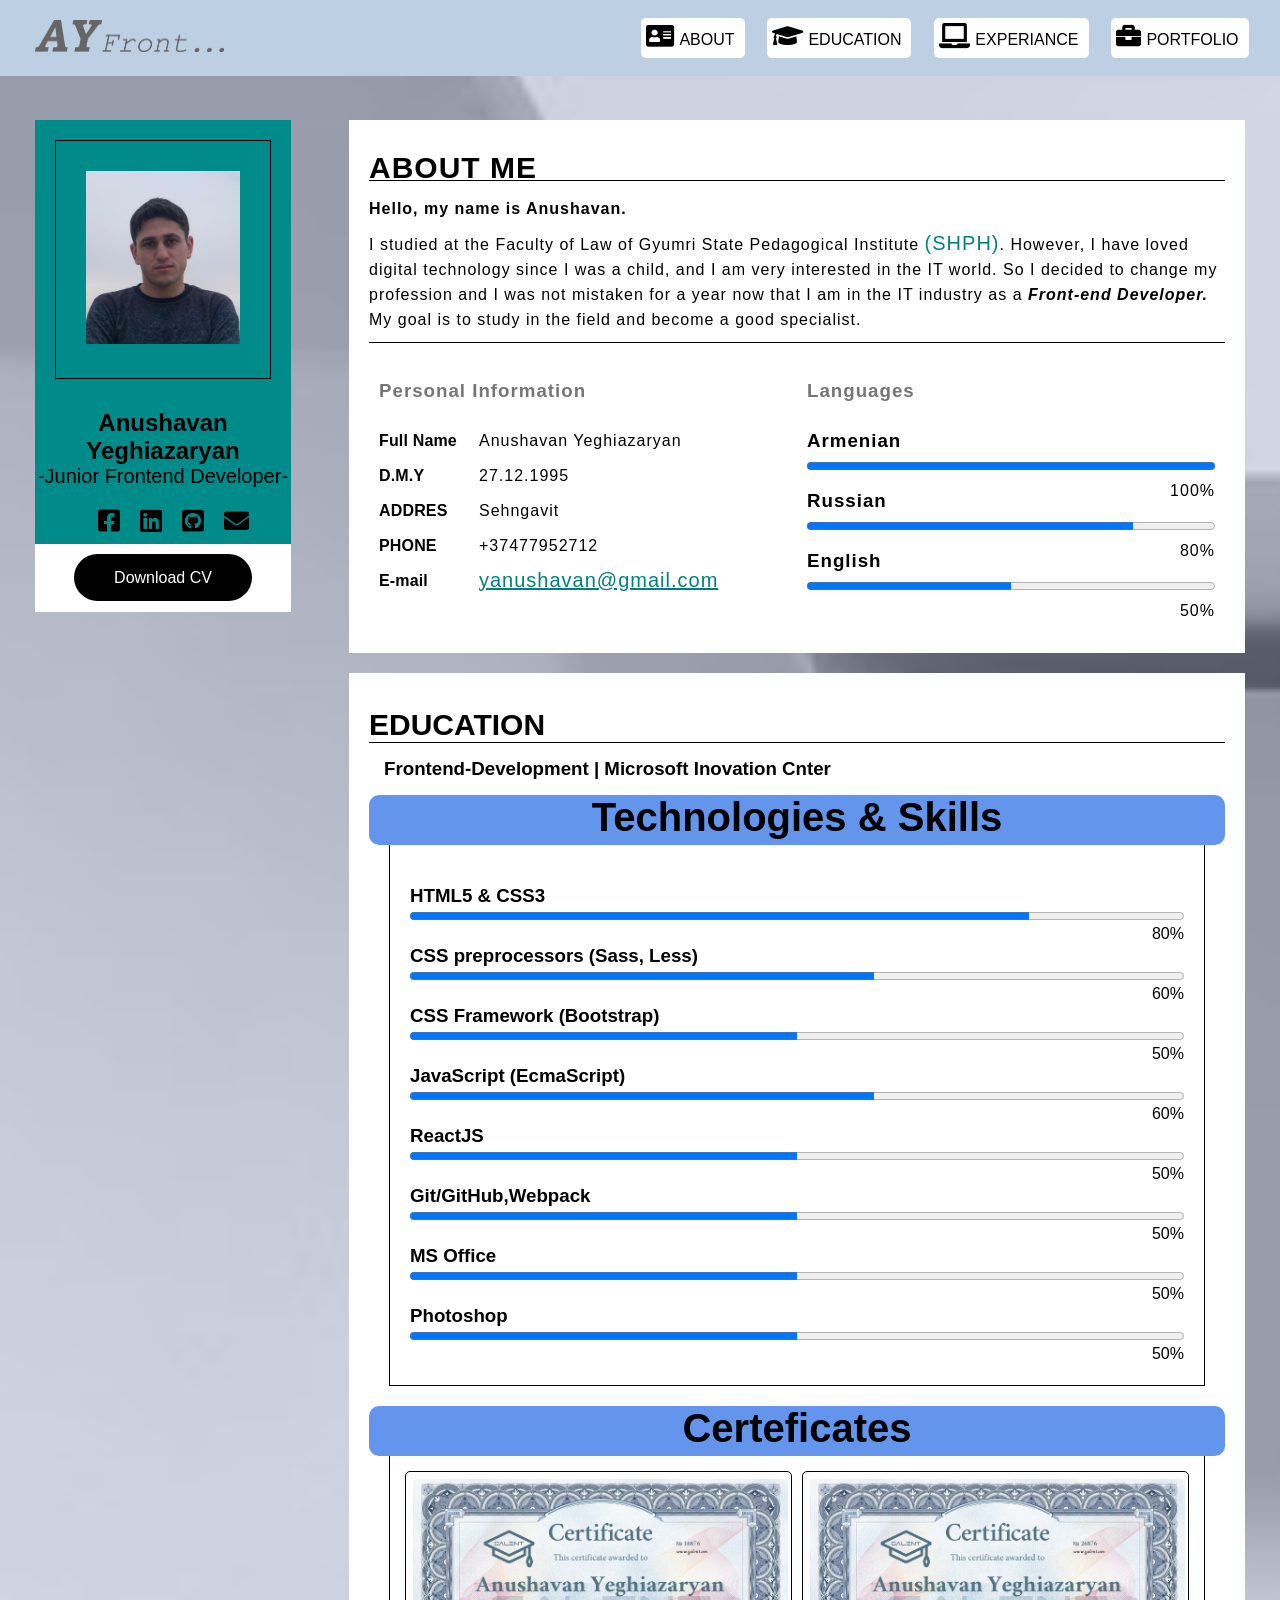
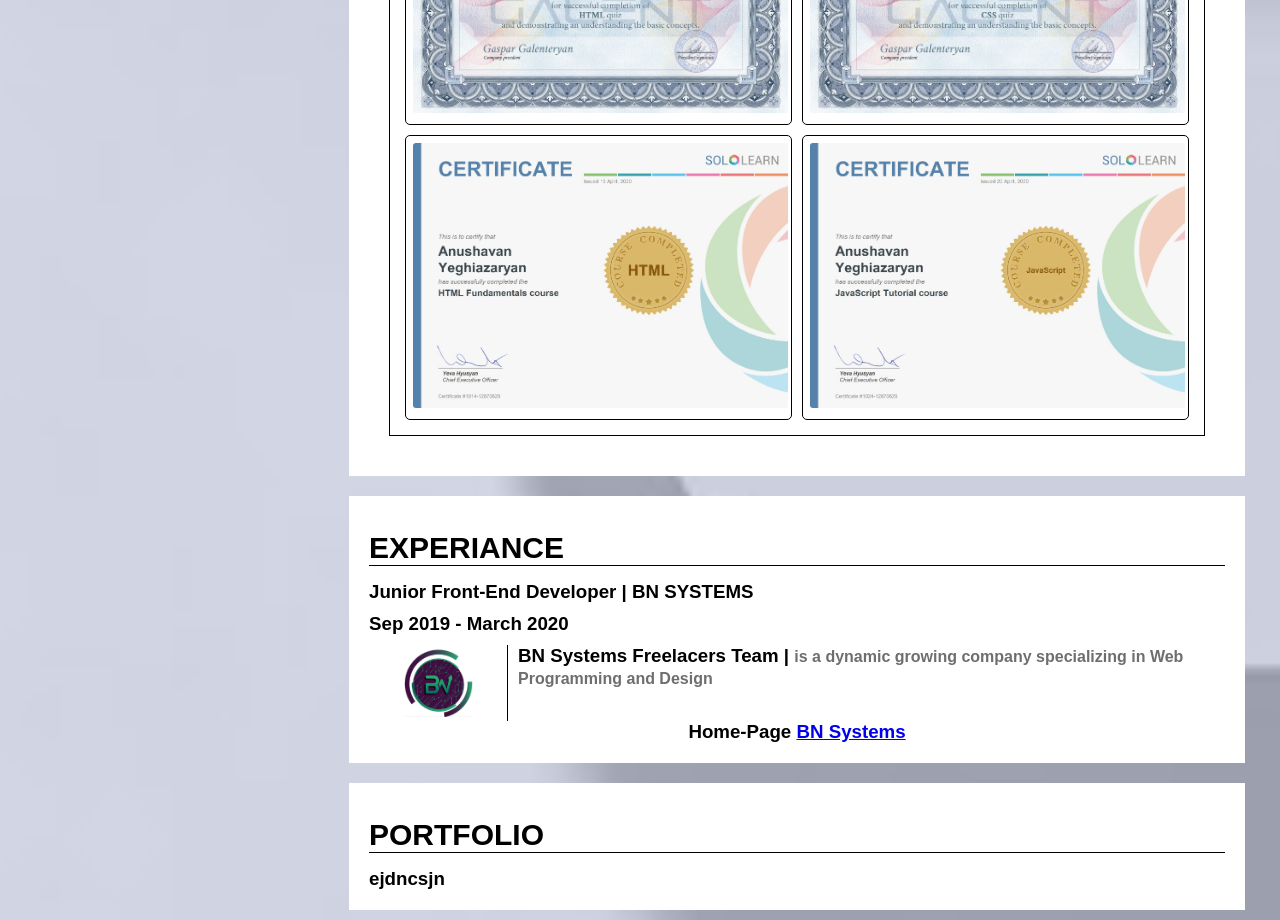
<file: myCv.html>
<!DOCTYPE html>
<html lang="en">

<head>
    <meta charset="UTF-8">
    <meta name="viewport" content="width=device-width, initial-scale=1.0">
    <meta name="keywords" content="Anushavan Yeghiazaryan | Junior Frontend Developer | Web Developer |
     HTML5 CSS3 Bootstrap JavaScript EcmaScript ReactJS Git/Github   | website |CV | rezume">
    <meta name="author" content="Anushavan Yeghiazaryan">
    <title>Anushavan Yeghiazaryan Junior Front-End Developer</title>
    <link rel="icon" sizes="192x192" type="image/png" href="./images/AY.png">
    <link rel="stylesheet" href="./fontawesome-free/css/all.css">
    <link rel="stylesheet" href="myCv.css">
    <link rel="stylesheet" href="mediaCv.css">
</head>

<body>
    <header>
        <div class="cv-header">
            <div class="cv-logo">
                <img src="./images/AY-front.png">
                <div class="burger">
                </div>
            </div>
          
            <div class="cv-nav-lists">

                <nav class="navbar">
                    <ul class="navbar-lists">
                        <li><i class="fas fa-address-card"></i><a  href="#cv-about">ABOUT</a></li>
                        <li><i class="fas fa-graduation-cap"></i><a href="#cv-education">EDUCATION</a></li>
                        <li><i class="fas fa-laptop"></i><a href="#cv-experiance">EXPERIANCE</a></li>
                        <li><i class="fas fa-briefcase"></i><a href="#cv-portfolio">PORTFOLIO</a></li>
                    </ul>
                </nav>
            </div>
        </div>
    </header>
    <main id="container">
        <section class="cv-section contain-fixed class">
            <div class="container-cv">
                <div class="card-cv-avatar">
                    <img class="cv_image" src="./images/myCVphoto.jpg">
                </div>
            </div>
            <div class="cv-card-info">
                <h1>Anushavan Yeghiazaryan</h1>
                <p class="subtitle">-Junior Frontend Developer-</p>
            </div>
            <div class="social-links">
                <ul>
                    <li><a href="https://www.facebook.com/anushavan.yeghiazaryan24" target="_blank"><i class="fab fa-facebook-square"></i></a></li>
                    <li><a href="https://www.linkedin.com/in/anushavan-yeghiazaryan-4b4988185/" target="blank"><i class="fab fa-linkedin"></i></a></li>
                    <li> <a href="https://github.com/Anushavan95" target="_blank"><i class="fab fa-github-square"></i></a></li>
                    <li><a href="mailto:yanushavan@gmail.com"><i class="fas fa-envelope"></i></a></li>
                </ul>

            </div>
            <div class="download-cv">
                <a class="link-download" href="./files/Anushavan-resume.pdf" target="_blank" download="MyCv">Download CV</a>
            </div>
        </section>
        <section class="main-section">
            <div class="about-section section" id="cv-about">
                <h1>ABOUT ME</h1>
                <strong>Hello, my name is Anushavan.</strong>
                <article class="about-text text-cv">
                    <p classs="text-cv">
                        I studied at the Faculty of Law of Gyumri State Pedagogical Institute <a href="https://shsu.am/page/2/">(SHPH)</a>. However, I have loved digital technology since I was a child, and I am very interested in the IT world. So I decided to change my profession and I was not mistaken for a year now that I am in the IT industry as a <strong> <em>Front-end Developer.</em> </strong> My goal is to study in the field and become a good specialist.
                    </p>
                </article>
                <article class="personal-information flex">
                    <div class="contact-information">
                        <div class="title-information">
                            <h3>Personal Information</h3>
                        </div>

                        <dl class="info-contact">
                            <dt>Full Name</dt>
                            <dd>Anushavan Yeghiazaryan</dd>
                            <dt>D.M.Y</dt>
                            <dd>27.12.1995</dd>
                            <dt>ADDRES</dt>
                            <dd>Sehngavit</dd>
                            <dt>PHONE</dt>
                            <dd>+37477952712</dd>
                            <dt>E-mail</dt>
                            <dd> <a href="mailto:yanushavan@gmail.com">yanushavan@gmail.com</a>
                            </dd>
                            <!-- <a href="mailto:anushavan95@list.ru">anushavan95@list.ru</a> -->
                        </dl>
                    </div>
                    <div class="languages-info">

                        <div class="title-information">
                            <h3>Languages</h3>
                        </div>

                        <div class="list-languages">
                            <div class="languages">
                            <h3>Armenian</h3>
                            <progress class="armenian" value="100" max="100"></progress>
                            <span class="proces">100%</span>
                        </div>
                        <div class="languages">
                            <h3>Russian</h3>
                            <progress class="russian" value="80" max="100"></progress>
                            <span class="proces">80%</span>
                        </div>
                        <div class="languages">
                            <h3>English</h3>
                            <progress class="english" value="50" max="100"></progress>
                            <span class="proces">50%</span>
                        </div>
                        </div>
                    </div>
            </div>

            </div>
            </article>
            </div>
            <div id="cv-education" class="education-section section">
                <div class="ed-fisrt-title">
                    <h2>EDUCATION</h2>
                </div>
                <div class="education-title">
                    <h3> Frontend-Development | <span> Microsoft Inovation Cnter</span></h3>
                </div>
                <section class="technologies-skills">
                    <div class="contain-skills">
                        <h3>Technologies & Skills</h3>
                        <div class="skills-lists">
                            <div class="show-skills">
                                <div class="skill-tech">
                                    <h3>HTML5 & CSS3</h3>
                                    <progress class="skill" value="80" max="100"></progress>

                                    <span class="proces">80%</span>
                                </div>
                                <div class="skill-tech">
                                    <h3>CSS preprocessors (Sass, Less)</h3>
                                    <progress class="skill" value="60" max="100"></progress>
                                    <span class="proces">60%</span>
                                </div>
                                <div class="skill-tech">
                                    <h3>CSS Framework (Bootstrap)</h3>
                                    <progress class="skill" value="50" max="100"></progress>
                                    <span class="proces">50%</span>
                                </div>
                                <div class="skill-tech">
                                    <h3>JavaScript (EcmaScript)</h3>
                                    <progress class="skill" value="60" max="100"></progress>
                                    <span class="proces">60%</span>
                                </div>
                                <div class="skill-tech">
                                    <h3>ReactJS</h3>
                                    <progress class="skill" value="50" max="100"></progress>
                                    <span class="proces">50%</span>
                                </div>
                                <div class="skill-tech">
                                    <h3>Git/GitHub,Webpack</h3>
                                    <progress class="skill" value="50" max="100"></progress>
                                    <span class="proces">50%</span>
                                </div>
                                <div class="skill-tech">
                                    <h3>MS Office</h3>
                                    <progress class="skill" value="50" max="100"></progress>
                                    <span class="proces">50%</span>
                                </div>
                                <div class="skill-tech">
                                    <h3>Photoshop</h3>
                                    <progress class="skill" value="50" max="100"></progress>
                                    <span class="proces">50%</span>
                                </div>
                            </div>
                        </div>
                    </div>

                </section>
                <div class="certeficate-section">
                    <h3>Certeficates</h3>
                    <div class="show-certeficates">
                        <div class="border-certeficate">
                            <div class="certeficate-files">
                                <div class="img-cer"><img class="size-image" src="./images/HTML Certificate.jpg"></div>
                                <div class="img-cer"><img class="size-image" src="./images/CSS Certificate.jpg"></div>
                            </div>
                            <div class="certeficate-files">
                                <div class="img-cer"><img class="size-image" src="./images/HTML_certificate.jpg"></div>
                                <div class="img-cer"><img class="size-image" src="./images/JavaScript_certificate.jpg"></div>
                            </div>
                        </div>
                    </div>
                </div>
            </div>

            </div>
            <div id="cv-experiance" class="experiance-section section">
                <div class="experiance-title">
                    <h2>EXPERIANCE</h2>
                </div>
                <div class="work-expo">
                    
                    <h3>Junior Front-End Developer | <span>BN SYSTEMS </span> <p class="work-date"> Sep<strong> 2019 - </strong>March <strong>2020</strong></p></h3>
                 
                    <div class="team-description">
                   <div class="office-logo"> 
                       <a href="https://bnsystems.org/main/home.php" target="_blank"> 
                        <img src="./images/bn-systems-logo.png" alt="BN SYSTEMS"></a>
                    </div>
                    <div class="description">
                        <h3>BN Systems Freelacers Team | <p class="info-team"> is a dynamic growing company specializing in Web Programming and Design</p></h3>
                    </div>
            </div>
                </div>
                <div class="page-info">
                    <h3>Home-Page <a href="https://bnsystems.org/main/home.php" target="_blank">BN Systems</a></h3>
                </div>
            </div>
            <div class="portfolio-section section">

                <h2>PORTFOLIO</h2>
                <div class="my-portfolio">
                    <h3>ejdncsjn</h3>
                </div>
            </div>
        </section>

        </div>
    </main>

    <footer>
        <!-- <section class="footer-section"> 
<div class="my-reserved">
    Laura Melqonyan Resume @ All Rights Reserved 2019


</div>
        </section> -->
    </footer>
</body>

</html>
</file>
<file: myCv.css>
html {
	scroll-behavior: smooth;
}

body {
	overflow-x: hidden;
	background-image: url(./images/unnamed.jpg);
	background-size: cover;
	background-repeat: no-repeat;
	box-sizing: border-box;
	font-family: "Titillium Web", sans-serif;
	overflow-x: hidden;
	width: 100%;
}

* {
	margin: 0;
	padding: 0;
	/* outline: 0; */
}

h2 {
	border-bottom: 1px solid;
	font-size: 30px;
	margin: 15px 0px;
}

.cv-header>* {
	width: 50%;
}

.cv-header {
	z-index: 10;
	position: fixed;
	background-color: #bdcfe3;
	display: flex;
	align-items: center;
	justify-content: space-between;
	width: 100%;
	margin: 0 auto;
}

.social-links .fas:hover {
	color: white;
}

.fab:hover {
	color: white;
}

.cv-logo img {
	margin-left: 15px;
	padding: 20px;
	width: 30%;
}

.cv-nav-lists {
	margin-right: 20px;
}

.cv-card-info {
	padding: 10px 0px;
}

.navbar-lists {
	display: flex;
	justify-content: space-around;
	flex-wrap: wrap;
	list-style: none;
}

.navbar-lists li {
	transition: 1s;
	border-radius: 5px;
	padding: 5px;
	text-align: center;
	height: 30px;
	background-color: white;
}

.navbar-lists li:hover {
	background-color: royalblue;
}

.navbar-lists a {
	color: black;
	padding: 5px;
	text-decoration: none;
	display: inline-block;
}

.burger {
	display: none;
}

.burger::before {
	font-family: "Font Awesome 5 Free";
	content: "\f0c9";
	/* content: "\f00d"; */
	display: inline-block;
	padding: 20px;
	vertical-align: middle;
	font-weight: 900;
	/* content: "<i class="fas fa-bars"></i>" */
}


/* ====MAIN===== */

#container {
	margin: 0 auto;
	width: 100%;
}

.cv_image {
	max-width: 100%;
}

.container-cv {
	padding: 20px;
	/* float: left; */
	/* width: 20%; */
}

.cv-section {
	margin-left: 35px;
	background-color: darkcyan;
	top: 0;
	width: 20%;
}

.contain-fixed {
	text-align: center;
	position: fixed;
	top: 120px;
}

.main-section {
	display: grid;
	grid-template-columns: 2fr;
	float: right;
	width: 70%;
	margin: 110px 35px 0px 0px;
}

.languages {
	margin: 10px 0px;
}

.card-cv-avatar {
	transition: 0.5s;
	border: 1px solid black;
	padding: 30px;
}

.card-cv-avatar:hover {
	padding: 0px;
	/* transform: scale(1.3); */
}

.social-links {
	padding: 10px 0px;
}

.social-links>ul {
	display: flex;
	list-style-type: none;
	justify-content: center;
}

.subtitle {
	font-size: 20px;
}

.fab,
.fas {
	color: black;
	font-size: 25px;
	transition: 0.7s;
}


/* .fab:hover,
.fas:hover {
	color: rgb(255, 255, 255);
} */

.social-links ul li {
	margin-left: 20px;
}

.download-cv {
	padding: 25px 0px;
	width: 100%;
	background-color: white;
}

.link-download {
	transition: 1s;
	border-radius: 25px;
	text-decoration: none;
	padding: 15px 40px;
	background-color: black;
	color: white;
}

.link-download:hover {
	opacity: 0.5;
}

.section {
	margin: 10px 0px;
	padding: 20px;
	background-color: white;
}

.about-section {
	line-height: 25px;
	letter-spacing: 1px;
}

.about-section>h1 {
	border-bottom: 1px solid;
	font-size: 30px;
	margin: 15px 0px;
}

.text-cv {
	padding: 10px 0px;
	border-bottom: 1px solid black;
}

.text-cv a {
	text-decoration: none;
	color: teal;
	font-size: 20px;
}

.text-cv a:hover {
	text-decoration: underline;
}

.personal-information {
	justify-content: space-between;
}

.flex {
	display: flex;
}

.contact-information {
	padding: 10px;
	width: 50%;
}

.languages-info {
	padding: 10px;
	width: 50%;
}

.info-contact>dt {
	float: left;
	width: 100px;
	overflow: hidden;
	clear: left;
	text-overflow: ellipsis;
	white-space: nowrap;
	letter-spacing: .01em;
	font-weight: 700;
	font-size: 1em;
}

.info-contact>dd {
	margin: 10px 0px;
}

.info-contact>dd>a {
	color: teal;
	font-size: 20px;
}

.title-information {
	color: #757575;
	margin: 25px 0px;
}

.armenian,
.russian,
.english {
	width: 100%;
}


/* ===EDUCATION=== */

.education-section>h2 {
	font-size: 30px;
	margin: 15px 0px;
}

.education-title {
	margin: 15px;
}

.contain-skills>h3,
.certeficate-section>h3 {
	border-radius: 10px;
	font-size: 40px;
	height: 50px;
	text-align: center;
	width: 100%;
	background-color: cornflowerblue;
}

.proces {
	float: right;
}

.skills-lists {
	padding: 0px 20px 20px 20px;
}

.skill {
	width: 100%;
}

.skill-tech {
	margin: 20px 0;
}

.contain-skills .show-skills {
	border-top: none;
}

.show-skills {
	padding: 20px;
	border: 1px solid black;
}

.show-certeficates {
	padding: 0px 20px 20px 20px;
}

.show-certeficates .border-certeficate {
	border-top: none;
}

.border-certeficate {
	padding: 10px;
	border: 1px solid;
}

.certeficate-files {
	display: flex;
}

.img-cer {
	border-radius: 5px;
	margin: 5px;
	padding: 5px;
	border: 1px solid black;
}

.size-image {
	border-radius: 5px;
	cursor: pointer;
	transition: 1s;
	padding: 2px;
	width: 100%;
}

.size-image:hover {
	transform: scale(1.1);
}

.office-logo {
	border-right: 1px solid black;
	text-align: center;
	width: 20%;
}

.office-logo img {
	width: 50%;
}

.work-date {
	margin: 10px 0px;
}

.team-description {
	display: flex;
}

.description {
	margin: 0px 10px 10px 10px;
}

.info-team {
	font-size: 16px;
	color: rgb(110, 110, 110);
	display: inline;
}

.page-info {
	text-align: center;
}


/* =====PORTFOLIO */

.portfolio-list {
	position: relative;
	margin: 0 auto;
	width: 60%;
}

.bn-systems-site {
	transition: 1s;
	border-radius: 10px;
	margin: 20px 0px;
	padding: 10px;
	border: 1px solid;
}

.todo-list {
	transition: 1s;
	border-radius: 10px;
	margin: 20px 0px;
	padding: 10px;
	border: 1px solid;
}
.typing-game {
	transition: 1s;
	margin: 10px 0px;
	padding: 20px;
	border: 1px solid;
	border-radius: 10px;
}

.bn-systems-site img,
.typing-game img,
.todo-list img {
	border-radius: 10px;
	width: 100%;
}

.bn-systems-site:hover {
	opacity: 0.5;
}

.typing-game:hover {
	opacity: 0.5;
}

.todo-list:hover {
	opacity: 0.6;
}

/* =====FOOTER===== */

.footer-section {
	width: 100%;
	background-color: red;
}
</file>
<file: mediaCv.css>
@media screen and (max-width: 1100px) {
	.class {
		position: relative;
	}
	.cv-header>* {
		width: 0px;
	}
	.cv-logo {
		display: flex;
		width: 100%;
		justify-content: space-between;
		align-items: center;
	}
	.navbar {
		top: 95px;
		padding: 0;
		position: absolute;
		right: 0;
		transform: translateX(100%);
		transition: 2.5s all ease;
		width: 100%;
	}
	.navbar-lists {
		display: block;
		align-items: center;
		text-align: center;
	}
	.navbar-lists li {
		border-radius: 0;
		border-bottom: 2px solid black;
	}
	.navbar-lists .icon {
		font-size: 1.5rem;
	}
	.cv-logo img {
		width: 50%;
	}
	.burger {
		font-size: 50px;
		display: block;
	}
	.contain-fixed {
		position: static;
	}
	.cv-section {
		width: 100%;
		margin: 0;
	}
	.contain-fixed {
		margin: 0px 20px;
		top: 82px;
	}
	.cv-card-info {
		font-size: 30px;
	}
	.fab,
	.fas {
		font-size: 3rem;
	}
	.download-cv {
		padding: 40px 0px;
	}
	.main-section {
		width: 100%;
		margin: 0;
	}
	.office-logo {
		width: 50%;
	}
	.office-logo img {
		width: 90%;
	}
}

.nav-active {
	right: 0;
	transition: 1s all ease;
	transform: translateX(0%);
}
</file>
